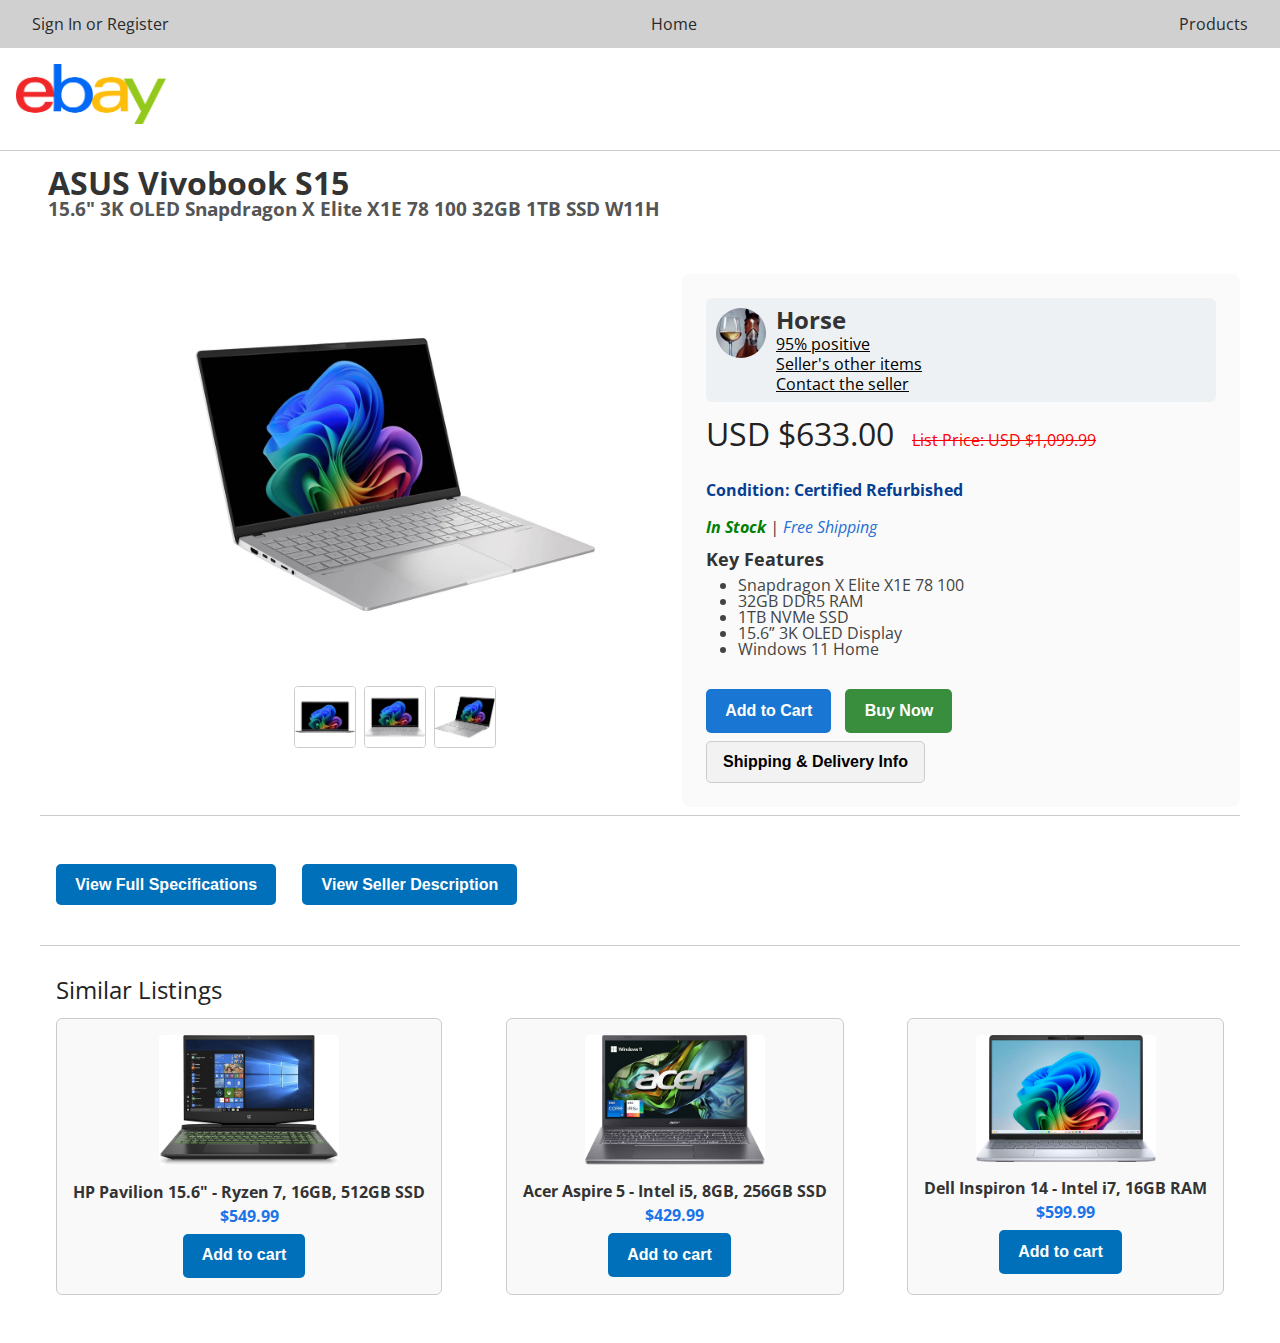
<file: product.html>
<!DOCTYPE html>
<html lang="en" class="no-js">
<head>
  <meta charset="utf-8">
  <meta name="viewport" content="width=device-width, initial-scale=1.0">
  <title>ASUS Vivobook S15</title>
  <link rel="preconnect" href="https://fonts.googleapis.com">
  <link rel="preconnect" href="https://fonts.gstatic.com" crossorigin>
  <link href="https://fonts.googleapis.com/css2?family=Open+Sans:ital,wght@0,300..800;1,300..800&display=swap" rel="stylesheet">
  <link rel="stylesheet" href="style/reset.css">
  <link rel="stylesheet" href="style/style.css">
  <script defer src="js/script.js"></script>
</head>
<body>
  <ul class="navbar">
    <li class="sign-in"><a href="signin.html">Sign In or Register</a></li>
    <li class="home"><a href="index.html">Home</a></li>
    <li class="products"><a href="product.html">Products</a></li>
  </ul>
  <img src="img/ebay_logo.png" alt="ebay_logo" class="logo">
  <hr class="divider">
  <div class="product-title">
      <h1>ASUS Vivobook S15</h1>
      <p>15.6" 3K OLED Snapdragon X Elite X1E 78 100 32GB 1TB SSD W11H</p>
  </div>
  <main class="itemmain">
    <section class="productdisplay">
      <div class="left-col">
        <div class="main-image">
          <img src="img/s-l960.png" id="mainimage" alt="main computer picture">
        </div>
        <div class="thumbnail">
          <img src="img/s-l9602.png" alt="angle 2">
          <img src="img/s-l9603.png" alt="angle 3">
          <img src="img/s-l9604.png" alt="angle 4">
        </div>
      </div>
      <div class="right-col">
        <div class="sellerinfo">
          <img src="img/seller.jpg" class="sellerlogo" alt="picture of seller">
            <div class="sellertext">
              <p><strong>Horse</strong></p>
              <a href="#">95% positive</a>
              <a href="#">Seller's other items</a>
              <a href="#">Contact the seller</a>
            </div>
        </div>
        <h2 class="price">USD $633.00 <span class="ogprice">List Price: USD $1,099.99</span></h2>
        <p class="Condition">Condition: Certified Refurbished</p>
        <p class="Availability">
          <span class="stock">In Stock</span> | <span class="freeshipping">Free Shipping</span>
        </p>
        <p class="features-title">Key Features</p>
        <ul class="features">
          <li>Snapdragon X Elite X1E 78 100</li>
          <li>32GB DDR5 RAM</li>
          <li>1TB NVMe SSD</li>
          <li>15.6” 3K OLED Display</li>
          <li>Windows 11 Home</li>
        </ul>
        <div class="actions">
          <button class="addcart">Add to Cart</button>
          <button class="buy">Buy Now</button>
        </div>
        <div class="shipping-details">
          <button class="toggle-shipping">Shipping & Delivery Info</button>
          <div class="shipping-content hidden">
            <p>Shipping: Free FedEx Ground or FedEx Home Delivery. <a href="#">See details</a></p>
            <p>Located in: Placentia, California, United States</p>
            <p>Delivery: Estimated between Fri, Apr 11 and Tue, Apr 15 to 60714</p>
            <p>Returns: 30 days returns. Seller pays for return shipping. <a href="#">See details</a></p>
            <p>*No interest if paid in full in 6 months on $149+. <a href="#">See terms and apply now</a></p>
            <p>Earn up to 5x points when you use your eBay Mastercard.</p>
          </div>
        </div>
      </div>
    </section>

    <hr class="divider">

    <div class="specs">
      <div class="toggle-buttons">
        <button class="toggle-specs">View Full Specifications</button>
        <button class="toggle-description">View Seller Description</button>
      </div>
      <dl class="spec-list hidden">
        <div>
          <dt>Model</dt>
          <dd>ASUS Vivobook S15</dd>
        </div>
        <div>
          <dt>Processor</dt>
          <dd>Snapdragon X Elite X1E 78 100</dd>
        </div>
        <div>
          <dt>RAM Size</dt>
          <dd>32GB LPDDR5</dd>
        </div>
        <div>
          <dt>Storage</dt>
          <dd>1TB NVMe SSD</dd>
        </div>
        <div>
          <dt>Display</dt>
          <dd>15.6” 3K OLED (2880x1620)</dd>
        </div>
        <div>
          <dt>Operating System</dt>
          <dd>Windows 11 Home</dd>
        </div>
        <div>
          <dt>Ports</dt>
          <dd>USB-C, HDMI, USB 3.0, Audio Jack</dd>
        </div>
        <div>
          <dt>Connectivity</dt>
          <dd>2 x USB-A 3.0 / 3.1/3.2 Gen 1 2 x USB-C (USB4) / Supports Video A, 1 x HDMI 2.1</dd>
        </div>
      </dl>
      <div class="description hidden">
        <p>blah blah blah blah</p>
      </div>
    </div>
    <hr class="divider">
    <div class="similar-listings">
      <h2>Similar Listings</h2>
      <div class="similar-grid">
        <div class="similar-item">
          <img src="img/hplaptop.jpg" alt="hp laptop picture">
          <p class="item-title">HP Pavilion 15.6" - Ryzen 7, 16GB, 512GB SSD</p>
          <p class="item-price">$549.99</p>
          <button class="itemlisting-button">Add to cart</button>
        </div>
        <div class="similar-item">
          <img src="img/asusaspire.jpg" alt="acer laptop picture">
          <p class="item-title">Acer Aspire 5 - Intel i5, 8GB, 256GB SSD</p>
          <p class="item-price">$429.99</p>
          <button class="itemlisting-button">Add to cart</button>
        </div>
        <div class="similar-item">
          <img src="img/dell14.jpg" alt="dell laptop picture">
          <p class="item-title">Dell Inspiron 14 - Intel i7, 16GB RAM</p>
          <p class="item-price">$599.99</p>
          <button class="itemlisting-button">Add to cart</button>
        </div>
      </div>
    </div>
  </main>
</body>
</html>
</file>
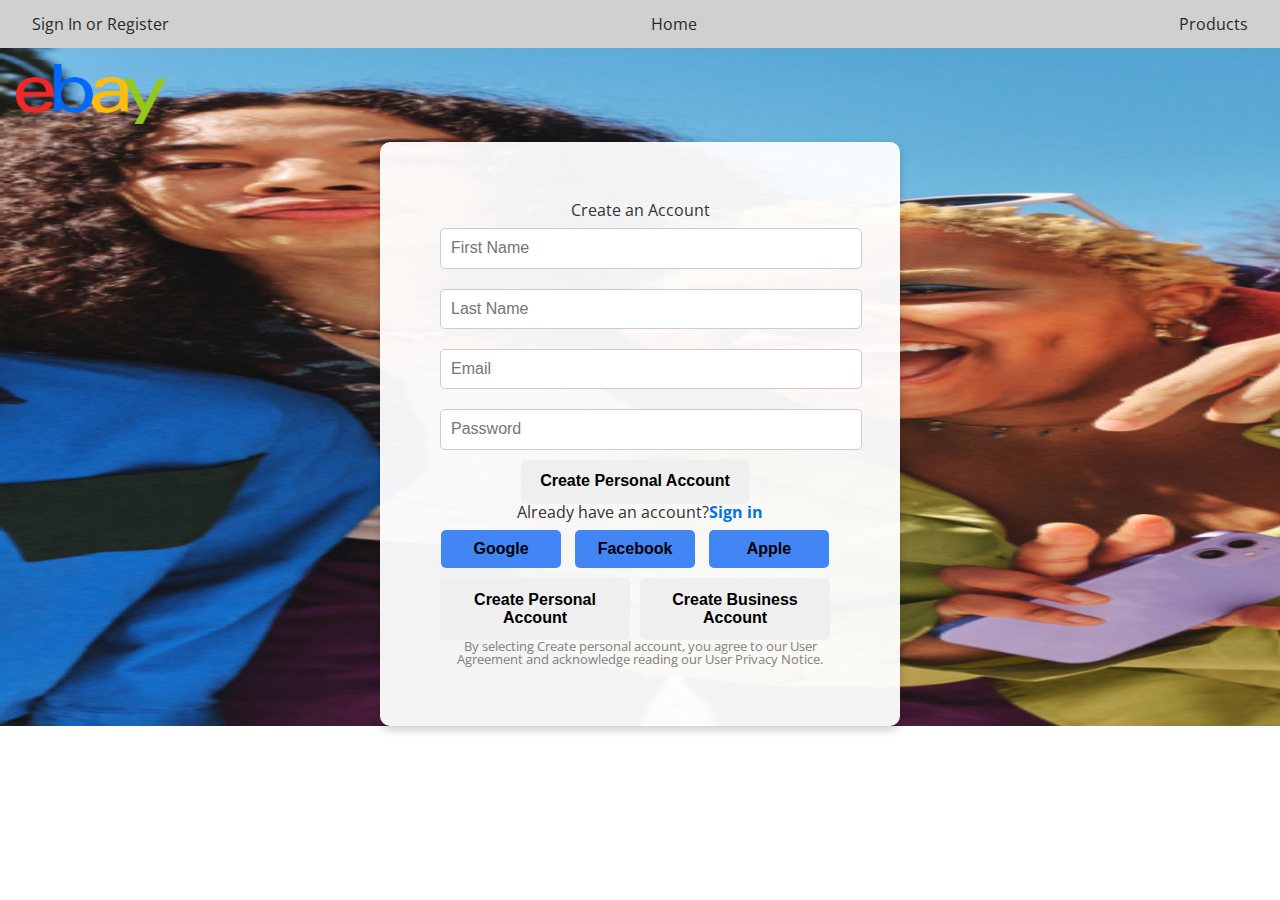
<file: signin.html>
<!DOCTYPE html>
<html lang="en">
<head>
  <meta charset="UTF-8">
  <meta name="viewport" content="width=device-width, initial-scale=1.0">
  <link rel="stylesheet" href="style/reset.css">
  <link rel="preconnect" href="https://fonts.googleapis.com">
  <link rel="preconnect" href="https://fonts.gstatic.com" crossorigin>
  <link href="https://fonts.googleapis.com/css2?family=Open+Sans:ital,wght@0,300..800;1,300..800&display=swap" rel="stylesheet">
  <link rel="stylesheet" href="style/style.css">
  <script async src="js/script.js"></script>
  <title>Sign in or Register</title>
</head>
<body class="background-image-page">
 <ul class="navbar">
    <li class="sign-in"><a href="signin.html">Sign In or Register</a></li>
    <li class="home"><a href="index.html">Home</a></li>
    <li class="products"><a href="product.html">Products</a></li>
  </ul>
  <img src="img/ebay_logo.png" alt="ebay_logo" class="logo">
  <main class="maincontainer">
       <div class="container-textbox">
          <h2>Create an Account</h2>
          <input type="text" placeholder="First Name">
          <input type="text" placeholder="Last Name">
          <input type="email" placeholder="Email">
          <input type="password" placeholder="Password">
       </div>  
       <div class="press-create">
         <button>Create Personal Account</button>
         <p>Already have an account?<a href="#" class="signincl">Sign in</a></p>
       </div>
       <div class="social-login">
          <button id="google-login" class="google">Google</button>
          <button id="facebook-login" class="facebook">Facebook</button>
          <button id="apple-login" class="apple">Apple</button>
       </div>
       <div class="account-options">
          <button>Create Personal Account</button>
          <button>Create Business Account</button>
       </div>
       <div>
          <p class="privacy">By selecting Create personal account, you agree to our User Agreement and acknowledge reading our User Privacy Notice.</p>
       </div>
  </main> 
</body>
</html>
</file>
<file: style/style.css>
/* global style */

body {
  font-family: 'Open Sans', Arial, sans-serif;
  background: white;
  color: #333;
  margin: 0;
  padding: 0;
}

/* header and nav */
main {
  max-width: 1200px;
  margin: auto;
  padding: 2rem;
}

header {
  text-align: center;
  padding: 2rem;
  background: white;
}

.header-content {
  display: flex;
  align-items: center;
  max-width: 1200px;
  justify-content: flex-start;
}

.logo {
  width: 150px;
  height: auto;
  margin: 0 auto;
  padding: 1rem;
}

.search-container {
  display: flex;
  justify-content: center;
  width: 100%;
  background-color: white;
  margin: 0 auto;
  align-items: center;
  margin-left: 50%;
}

.search-form {
  display: flex;
  width: 100%;
  max-width: 800px;
}

.search-input {
  flex-grow: 1;
  padding: 0.7rem 1rem;
  border: 2px solid #e7e7e7;
  border-right: none;
  border-radius: 5px 0 0 5px;
  font-size: 1rem;
}

.search-button {
  padding: 0.7rem 1.5rem;
  background-color: #1976d2;
  color: white;
  border: none;
  border-radius: 0 5px 5px 0;
  cursor: pointer;
  font-weight: bold;
}

.search-button:hover {
  background-color: #125ea5;
}

.navbar {
  background-color: #d0d0d0;
  color: white;
  padding: 1rem;
  display: flex;
  justify-content: space-between;
  align-items: center;
}

.navbar a {
  color: rgb(41, 41, 41);
  text-decoration: none;
  padding: 0.5rem 1rem;
}

.navbar .sign-in a:hover {
  background-color: #cf5454;
  transition: 0.25s;
  border-radius: 1rem;
}

.navbar .home a:hover {
  background-color: #5a74dc;
  transition: 0.25s;
  border-radius: 1rem;
}

.navbar .products a:hover {
  background-color: #cfc237;
  transition: 0.25s;
  border-radius: 1rem;
}
/* main item page layout */

.itemmain {
  max-width: 1200px;
  margin: auto;
  padding: 2rem;
}

.productdisplay {
  display: flex;
  flex-wrap: wrap;
  gap: 2rem;
  margin-left: 100px;
}

.banner-content {
  display: flex;
  justify-content: center;
  align-items: center;
  margin-bottom: 2rem;
}

.banner-content img {
  width: 90%;
  height: auto;
  border-radius: 3rem;
  box-shadow: #000000 0px 4px 4px;
}

.featured {
  flex: 0 1 250px;
  margin: 1rem;
  height: 400px;
  display: flex;
  flex-direction: column;
  background-color: #efefef;
  border-radius: 0.5rem;
  align-items: center;
  text-align: center;
  justify-content: flex-start;
  padding: 1.5rem;
}

.featured:hover {
  transform: scale(1.05);
  box-shadow: 0 4px 4px #000000;
  transition: 0.3s ease;
}

.featured img {
  height: 180px;
  width: 100%;
  object-fit: contain;
  margin: 0 auto;
  display: block;
  padding: 10px 0;
}

.featured h2 {
  font-size: 1.1rem;
  margin-top: 10px;
  margin: 10px 0;
}

.featured a {
  margin-top: 10px;
  font-size: 1.1rem;
  margin: 10px 0;
  text-align: center;
  width: 100%;
  display: block;
}

.featured p {
  margin-top: 10px;
  font-size: 0.9rem;
  overflow: hidden;
  text-align: center;
  width: 100%;
  margin: 5px 0;
}

.left-col {
  flex: 1 1 45%;
  display: flex;
  flex-direction: column;
  align-items: center;
}

.product-title {
  text-align: left;
  margin-bottom: 1.5rem;
  margin-left: 3rem;
  margin-top: 1rem;
  font-size: 1.5rem;
  font-weight: bold;
}

.product-title h1 {
  font-size: 2rem;
  font-weight: 700;
}

.product-title p {
  font-size: 1.2rem;
  color: #555;
}

.images {
  flex: 1 1 300px;
}

#mainimage { 
  width: 100%;
  max-width: 400px;
  border-radius: 8px;
}

.thumbnail {
  display: flex;
  gap: 8px;
  margin-top: 10px;
}

.thumbnail img {
  width: 60px;
  height: auto;
  border: 1px solid #ccc;
  cursor: pointer;
  border-radius: 4px;
}

.thumbnail img:hover {
  border: 2px solid #0070ba;
}

.right-col {
  flex: 1 1 45%;
  background: #fafafa;
  border-radius: 8px;
  padding: 1.5rem;
  display: flex;
  flex-direction: column;
  justify-content: center;
}

.productdetails {
  background: white;
  border-radius: 8px;
  padding: 2rem;
  flex: 1 1 400px;
  border-radius: 8px;
  display: flex;
  flex-direction: column;
  justify-content: space-between;
}


/* product details */

.features {
  margin: 0.5rem 2rem;
  list-style: disc;
  color: #444
}

.features-title {
  font-weight: bold;
  font-size: 1.1rem;
  margin-top: 1rem;
}

h2 {
  font: 2rem;
}

.ogprice {
  font-size: 1rem;
  text-decoration: line-through;
  margin-left: 10px;
  color: red;
}

.price {
  font-size: 2rem;
  color: #222;
  margin-bottom: 1rem;
}

.Condition {
  color: #053e92;
  font-weight: bold;
  margin: 1rem 0 0.3rem 0;
}

.Availability {
  margin-top: 1rem;
  font-style: italic;
}

.stock {
  color: green;
  font-weight: bold;
}

.freeshipping {
  color: #2470d3;
}

/* seller styling */

.sellerinfo {
  display: flex;
  align-items: flex-start;
  gap: 10px;
  margin-bottom: 1rem;
  background: #edf1f3;
  padding: 10px;
  border-radius: 6px;
}

.sellertext {
  display: flex;
  flex-direction: column;
  gap: 4px;
  font-size: 1.5rem;
}

.sellerlogo {
  width: 50px;
  height: 50px;
  border-radius: 50%;
  object-fit: cover;
}

.sellertext strong {
  margin-bottom: 0.2rem;
  font-weight: bold;
}

.sellertext a {
  margin-right: 10px;
  color: #000000;
  text-decoration: underline;
  font-size: 1rem;
}

.sellertext a:hover {
  color: #777777;
}

/* add to cart / buy buttons */

.actions {
  margin-top: 1.5rem;
}

button {
  font-weight: bold;
  cursor: pointer;
  border-radius: 5px;
  padding: 0.8rem 1.2rem;
  transition: 0.3s ease;
  margin-right: 10px;
  border: none;
}

.addcart {
  background-color: #1976d2;
  color: white;
}

.addcart:hover {
  background-color: #125ea5;
}

.buy {
  background-color: #388e3c;
  color: white;
}

.buy:hover {
  background-color: #2b6c2e;
}

/* shipping drop down */

.shipping-details {
  margin-top: 0.5rem;
}

.toggle-shipping {
  background-color: #f2f2f2;
  border: 1px solid #ccc;
  font-weight: bold;
  padding: 0.7rem 1rem;
  cursor: pointer;
  border-radius: 5px;
}

.toggle-shipping:hover {
  background-color: #e6e6e6;
}

.shipping-content {
  margin-top: 1rem;
  padding: 1rem;
  background-color: #f9f9f9;
  border-left: 3px solid #0070ba;
  border-radius: 5px;
}

.shipping-content.hidden {
  display: none;
}

/* specs drop down */

.specs {
  margin-top: 2rem;
  background: white;
  padding: 1rem;
  border-radius: 8px;
}

.spec-list {
  margin-top: 1rem;
  padding-left: 1rem;
  display: flex;
  flex-wrap: wrap;
  gap: 1rem;
  border-left: 3px solid #0070ba;
  border-radius: 5px;
}

.spec-list div {

  display: flex;
  flex-direction: column;
  width: 150px;
  color: #222;
}

.spec-list dd {
  display: inline;
  color: #555;
}

.spec-list.hidden {
  display: none;
}

.spec-list dt {
  margin-top: 0.4rem;
  font-weight: bold;
}

/* seller desc drop down */

.seller-description {
  margin-top: 2rem;
  background: white;
  padding: 1rem;
  border-radius: 8px;
}

.description {
  margin-top: 1rem;
  padding: 1rem;
  background-color: #f9f9f9;
  border-left: 3px solid #0070ba;
  border-radius: 5px;
}

.product-toggles {
  margin-top: 2rem;
  background: white;
  padding: 1rem;
  border-radius: 8px;
}

.toggle-buttons {
  display: flex;
  gap: 1rem;
  flex-wrap: wrap;
  margin-bottom: 1rem;
}

.toggle-buttons button {
  background-color: #0070ba;
  color: white;
  font-weight: bold;
  padding: 0.7rem 1.2rem;
  border-radius: 5px;
  cursor: pointer;
  border: none;
}

.toggle-buttons button:hover {
  background-color: #005a96;
}

.hidden {
  display: none;
}

.divider {
  border: none;
  border-top: 1px solid #ccc;
}

/* similar listings */

.similar-listings {
  margin-top: 1rem;
  padding: 1rem;
  background-color: white;
  border-radius: 8px;
}

.similar-listings h2 {
  font-size: 1.5rem;
  margin-bottom: 1rem;
  color: #222;
}

.similar-grid {
  display: flex;
  flex-wrap: wrap;
  gap: 1.5rem;
  justify-content: space-between;
}

.similar-item {
  border: 1px solid #ccc;
  padding: 1rem;
  border-radius: 6px;
  background-color: #f9f9f9;
  text-align: center;
}

.similar-item:hover {
  transform: scale(1.05);
  box-shadow: 0 4px 4px #000000;
  transition: 0.3s ease;
}

.similar-item img {
  width: 100%;
  max-width: 180px;
  height: auto;
  margin-bottom: 0.5rem;
  border-radius: 4px;
}

.item-title {
  font-size: 1rem;
  font-weight: bold;
  margin: 0.5rem 0;
  color: #333;
}

.item-price {
  font-weight: bold;
  color: #1a73e8;
}

.itemlisting-button {
  color: #ffffff;
  background-color: #0070ba;
  margin-top: 10px;
}

.itemlisting-button:hover {
  background-color: #01558d;
}
/* Sign in page */

.background-image-page {
  background-image: url('../img/individual.jpg'); 
  background-size: 200% 100%;  
  background-repeat: no-repeat; 
  background-attachment: flex;

.maincontainer {
    background: rgba(255, 255, 255, 0.95);
    padding: 60px;
    border-radius: 10px;
    text-align: center;
    max-width: 400px;
    width: 90%;
    box-shadow: 0px 4px 8px rgba(0, 0, 0, 0.2);
}
  
input {
    width: 100%;
    padding: 10px;
    margin: 10px 0;
    border: 1px solid #ccc;
    border-radius: 5px;
    font-size: 1rem;
}
  
.press-create {
    margin-left: auto;
    margin-right: auto;
}

.signincl {
    color: #0073e6;
    font-weight: bold;
    text-decoration: none;
}
  
.signincl:hover {
    text-decoration: underline;
}

.social-login button {
    width: 30%;
    padding: 10px;
    margin-top: 10px;
    border-radius: 5px;
}

.social-login button.google {
    background-color: #4285F4; /* Google blue */
}

.social-login button.facebook {
    background-color: #4285F4; /* Facebook blue */
}

.social-login button.apple {
    background-color: #4285F4; /* Apple blue */
}

.social-login button:hover {
    opacity: 0.9; /* Slight hover effect */
}

.account-options {
    display: flex;
    justify-content: space-between;
    margin-top: 10px;
}

.account-options button {
    width: 48%;
}
  
.privacy {
    font-size: 0.8em;
    color: gray;
}

@media (max-width: 768px) {
  .productdisplay {
    flex-direction: column;
  }

  .mainimage img {
    max-width: 100%;
  }

  .right-col {
    margin-top: 1rem;
  }
}
</file>
